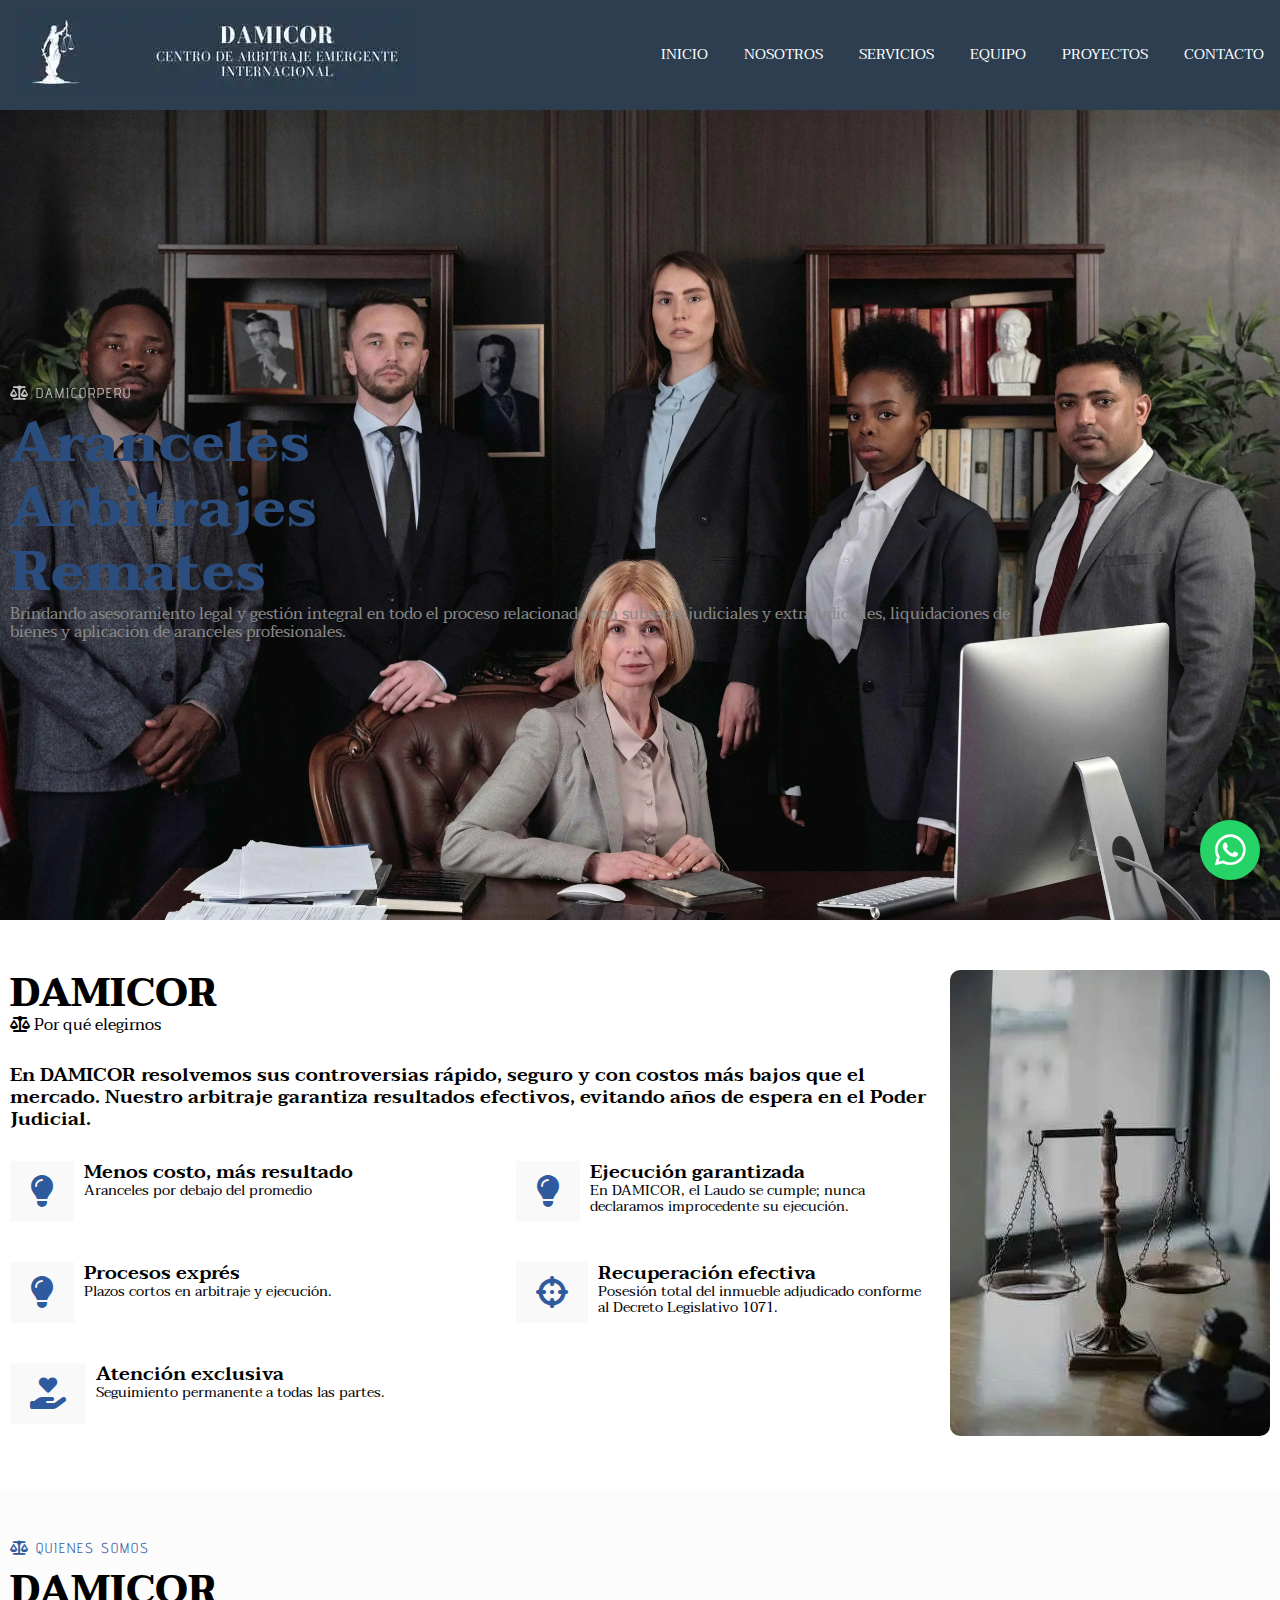
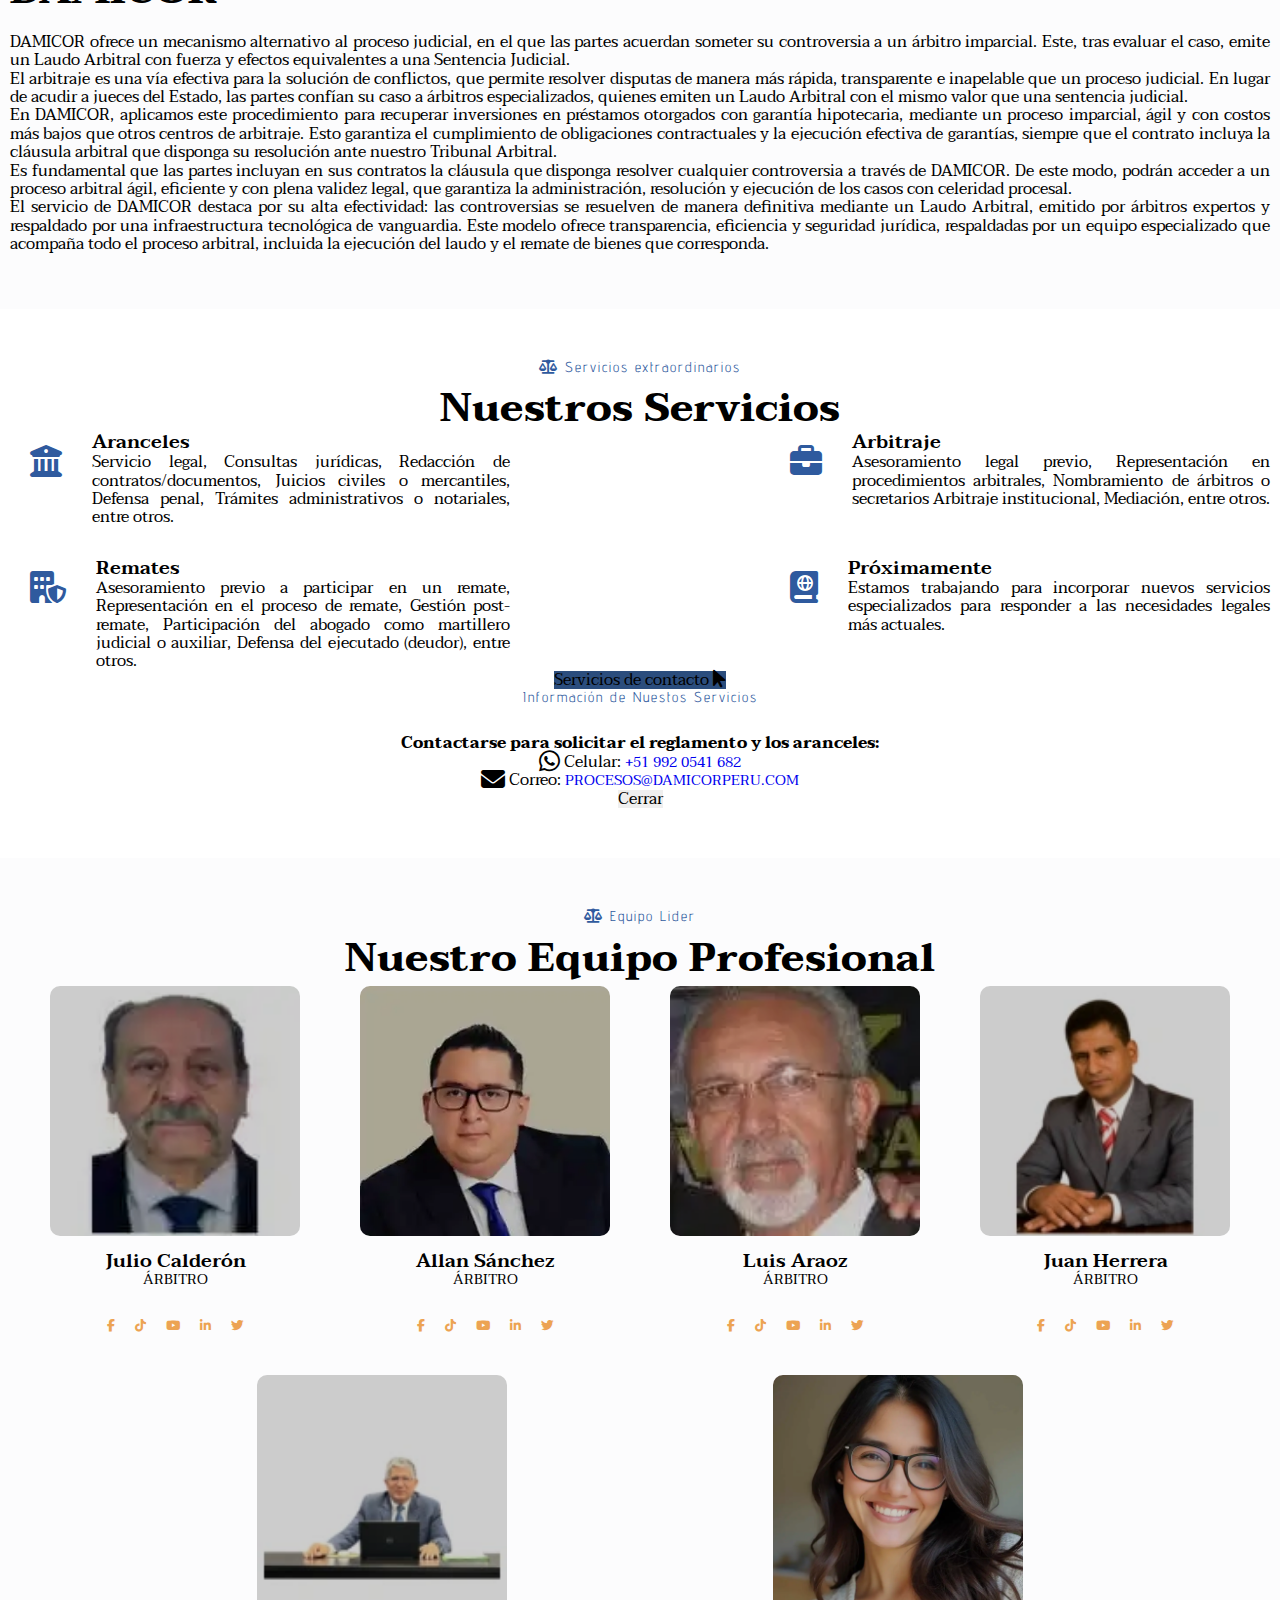
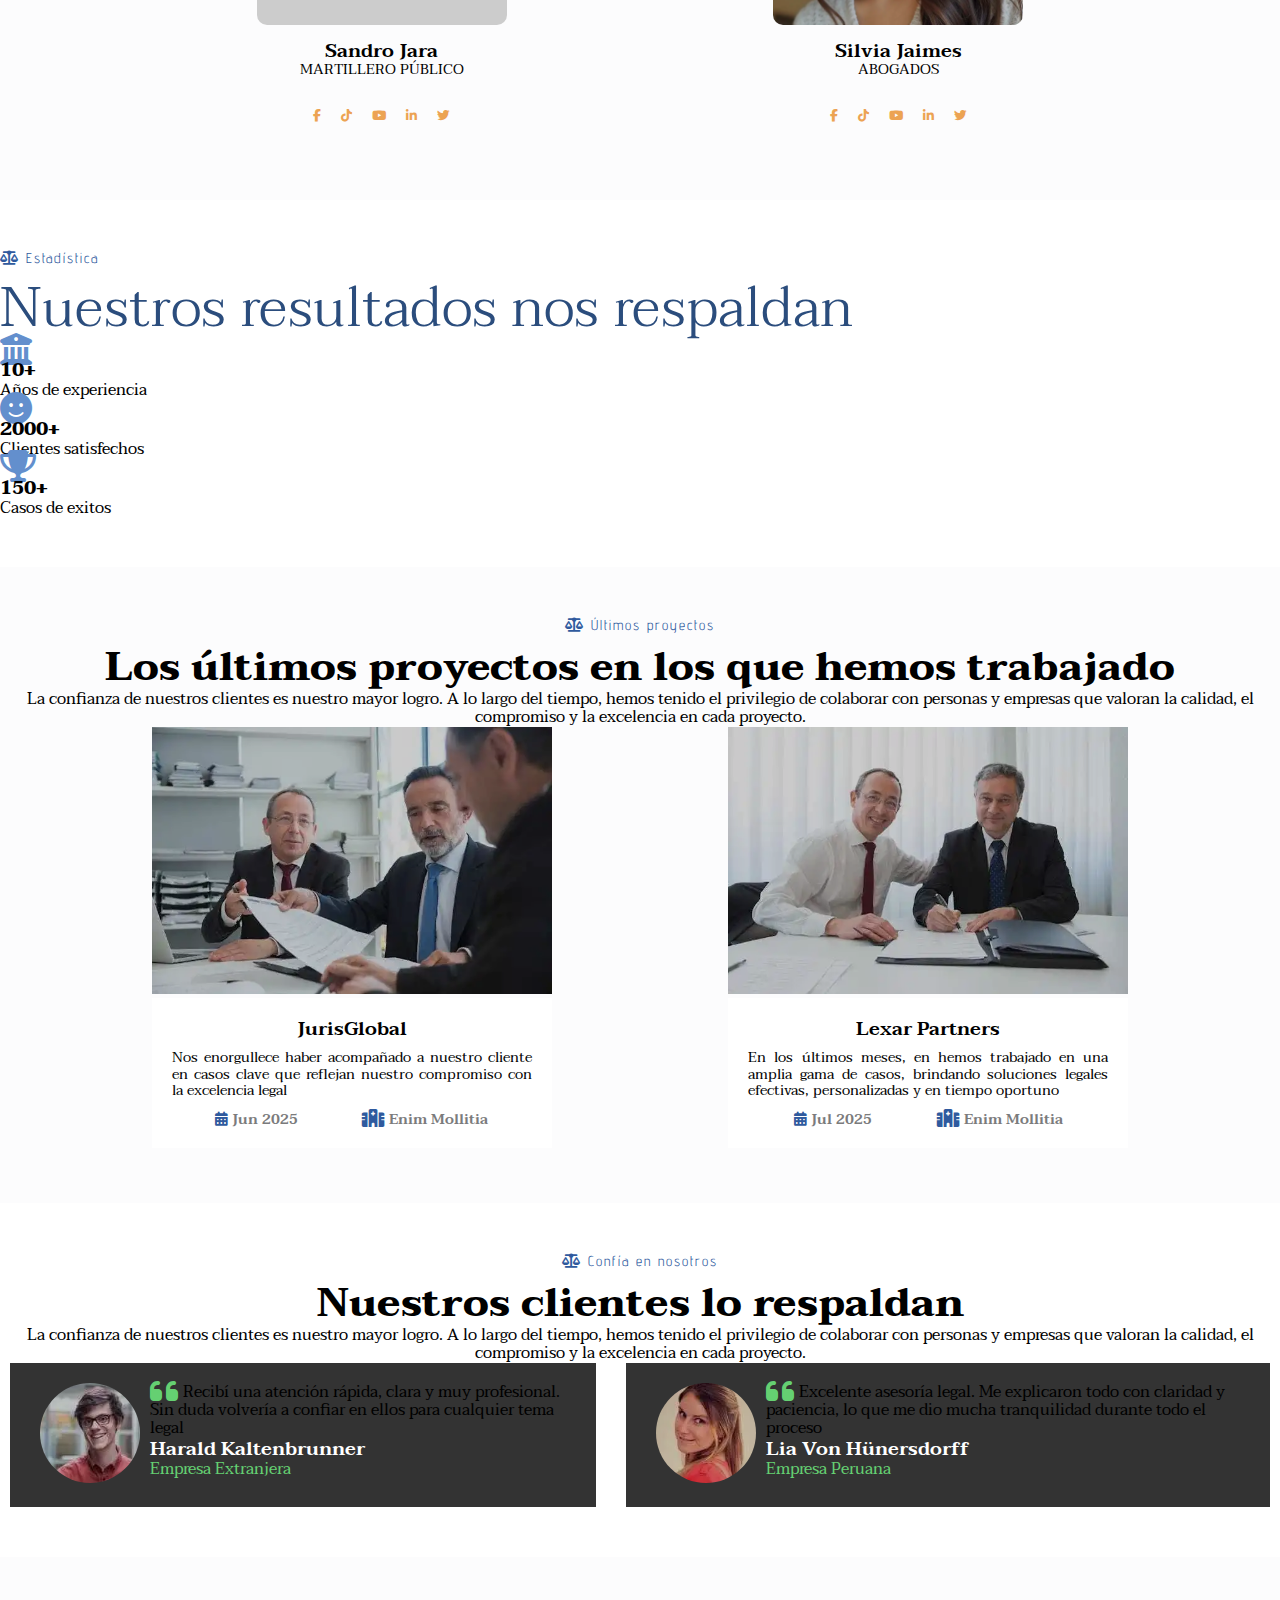
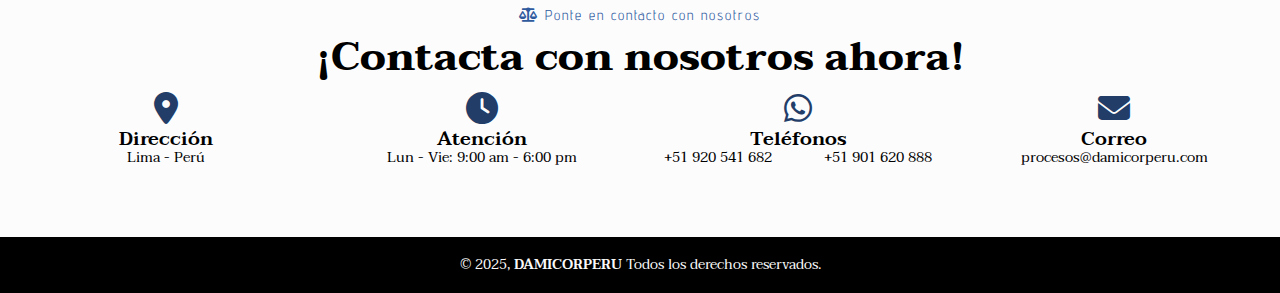
<file: index.html>
<!DOCTYPE html>
<html lang="en">

<head>
    <meta charset="UTF-8">
    <meta name="viewport" content="width=device-width, initial-scale=1.0">

    <meta name="author" content="DAMICORP">

    <!-- Palabras Claves -->
    <meta name="description"
        content="Somos un despacho de abogados especializados en resolución de controversias legales. Ofrecemos servicios de arbitraje, mediación y asesoría legal en litigios.">
    <meta name="keywords" content="Arbitraje Legal, Mediación Jurídica, Resolución de Conflictos, Abogado de Controversias, Proceso
        Judicial Alternativo, Negociación Legal, Sistema Judicial Alternativo, Resolución de Disputas Legales, Asesoría
        Legal en Litigios, Defensoría en Casos Legales, DAMICOR, centro de arbitraje, arbitraje, arbitro,
        inclumplimiento de contratos, DAMICOR, centro de arbitraje, arbitraje, arbitro, inclumplimiento de
        contratos">

    <meta name="Resource-type" content="Document">
    <meta name="robots" content="index, follow">

    <!-- Nombre de nuestra página -->
    <meta name="copyright" content="Copyright © MiWeb.com">


    <!-- normalize : agregamos un archivo .css -->
    <link rel="stylesheet" href="./css/normalize.css">


    <!-- estilos css : agregamos un archivo .css -->
    <link rel="stylesheet" href="./css/estilos.css">


    <!-- icono en la pagina web : para importar iconos -->
    <link rel="shortcut icon" href="./imagenes/favicon/icon.png" type="image/x-icon">

    <!-- 
    <link rel="shortcut icon" href="favicon.ico" type="image/x-icon">
    -->

    <!-- enlace para icnos de fontawesome -->
    <link rel="stylesheet" href="https://cdnjs.cloudflare.com/ajax/libs/font-awesome/6.7.2/css/all.min.css">


    <!-- enlace CDN Bootstrap -->
    <link href="https://cdn.jsdelivr.net/npm/bootstrap@5.3.7/dist/css/bootstrap.min.css" rel="stylesheet"
        integrity="sha384-LN+7fdVzj6u52u30Kp6M/trliBMCMKTyK833zpbD+pXdCLuTusPj697FH4R/5mcr" crossorigin="anonymous">

    <!-- enlace CDN Bootstrap Icons -->
    <link rel="stylesheet" href="https://cdn.jsdelivr.net/npm/bootstrap-icons@1.13.1/font/bootstrap-icons.min.css">

    <title>DAMICORP</title>



</head>

<body>

    <nav style="background-color: #2c3e50;">
        <div class="container">
            <div class="logo">

                <img src="./imagenes/secciones/logoarbitraje_44-2.webp" alt="">

            </div>
            <div class="menu-toggle" id="menu-toggle">
                <span></span>
                <span></span>
                <span></span>
            </div>
            <div class="menu" id="menu">
                <a href="#inicio">Inicio</a>
                <a href="#nosotros">Nosotros</a>
                <a href="#servicios">Servicios</a>
                <a href="#equipo">Equipo</a>
                <a href="#proyectos">Proyectos</a>
                <a href="#contacto">Contacto</a>
            </div>
        </div>
    </nav>





    <main>

        <!-- banner -->
        <!-- contenedor__h1 -->
        <section class="contenedor__h1 altura320px">
            <div class="contenedor">

                <div class="h1__fila">

                    <div class="h1fila__texto">
                        <h5 class="h5banner">
                            <i class="fa-solid fa-scale-balanced"></i>
                            DAMICORPERU
                        </h5>

                        <h2 class="fs-1">
                            <span class="text-light">Aranceles</span><br>
                            <span class="text-light">Arbitrajes</span> <br>
                            <span class="text-light">Remates</span><br>
                        </h2>

                        <p class="text-white opacity-75">
                            Brindando asesoramiento legal y gestión integral en todo el proceso relacionado con subastas
                            judiciales y extrajudiciales, liquidaciones de bienes y aplicación de aranceles
                            profesionales.
                        </p>
                    </div>

                </div>

            </div>

        </section>




        <!-- contenedor__h2 -->
        <section class="contenedor__h2 titulo1 altura320px" id="nosotros">
            <div class="contenedor">

                <div class="h2__fila">

                    <div class="h2__lado1">

                        <div class="h2fila__titulo">

                            <h3>DAMICOR</h3>
                            <p>
                                <i class="fa-solid fa-scale-balanced"></i>
                                Por qué elegirnos
                            </p>
                        </div>

                        <div class="h2fila__texto">
                            <h4 class="fw-lighter">
                                En DAMICOR resolvemos sus controversias rápido, seguro y con costos más bajos que el
                                mercado. Nuestro arbitraje garantiza resultados efectivos, evitando años de espera en el
                                Poder Judicial.
                            </h4>


                        </div>


                        <div class="h2fila__ofrece">

                            <article class="article__h2">
                                <div class="articleh2__imagen">
                                    <i class="fa-solid fa-lightbulb fa-2xl" style="color: #2f5a9e;"></i>
                                </div>

                                <div class="articleh2__texto">
                                    <h4>
                                        Menos costo, más resultado
                                    </h4>
                                    <p>
                                        Aranceles por debajo del promedio
                                    </p>
                                </div>

                            </article>


                            <article class="article__h2">
                                <div class="articleh2__imagen">
                                    <i class="fa-solid fa-lightbulb fa-2xl" style="color: #2f5a9e;"></i>
                                </div>

                                <div class="articleh2__texto">
                                    <h4>
                                        Ejecución garantizada
                                    </h4>
                                    <p>
                                        En DAMICOR, el Laudo se cumple; nunca declaramos improcedente su ejecución.
                                    </p>
                                </div>

                            </article>


                            <article class="article__h2">
                                <div class="articleh2__imagen">
                                    <i class="fa-solid fa-lightbulb fa-2xl" style="color: #2f5a9e;"></i>
                                </div>

                                <div class="articleh2__texto">
                                    <h4>
                                        Procesos exprés
                                    </h4>
                                    <p>
                                        Plazos cortos en arbitraje y ejecución.
                                    </p>
                                </div>

                            </article>






                            <article class="article__h2">
                                <div class="articleh2__imagen">
                                    <i class="fa-solid fa-crosshairs fa-2xl" style="color: #2f5a9e;"></i>
                                </div>

                                <div class="articleh2__texto">
                                    <h4>
                                        Recuperación efectiva
                                    </h4>
                                    <p>
                                        Posesión total del inmueble adjudicado conforme al Decreto Legislativo 1071.
                                    </p>
                                </div>

                            </article>



                            <article class="article__h2">
                                <div class="articleh2__imagen">
                                    <i class="fa-solid fa-hand-holding-heart fa-2xl" style="color: #2f5a9e;"></i>
                                </div>

                                <div class="articleh2__texto">
                                    <h4>
                                        Atención exclusiva
                                    </h4>
                                    <p>
                                        Seguimiento permanente a todas las partes.
                                    </p>
                                </div>

                            </article>



                        </div>

                    </div>


                    <div class="h2__lado2">
                        <img src="./imagenes/secciones/doctor1.webp" alt="doctor1" title="doctor1">
                    </div>


                </div>

            </div>

        </section>





        <!-- quienes somos -->
        <section class="contenedor__d1 titulo1 altura320px">
            <div class="contenedor">

                <div class="d1__fila">

                    <div class="d1__lado1">

                        <div class="d1lado1__texto">
                            <h5>
                                <i class="fa-solid fa-scale-balanced"></i>
                                QUIENES SOMOS
                            </h5>
                            <h3>DAMICOR</h3>
                            <p style="text-align: justify;">
                                DAMICOR ofrece un mecanismo alternativo al proceso judicial, en el que las partes
                                acuerdan someter su controversia a un árbitro imparcial. Este, tras evaluar el caso,
                                emite un Laudo Arbitral con fuerza y efectos equivalentes a una Sentencia Judicial.
                            </p>

                            <p style="text-align: justify;">
                                El arbitraje es una vía efectiva para la solución de conflictos, que permite resolver
                                disputas de manera más rápida,
                                transparente e inapelable que un proceso judicial. En lugar de acudir a jueces del
                                Estado, las partes confían su caso a
                                árbitros especializados, quienes emiten un Laudo Arbitral con el mismo valor que una
                                sentencia judicial.
                            </p>

                            <p style="text-align: justify;">
                                En DAMICOR, aplicamos este procedimiento para recuperar inversiones en préstamos
                                otorgados con garantía hipotecaria,
                                mediante un proceso imparcial, ágil y con costos más bajos que otros centros de
                                arbitraje. Esto garantiza el
                                cumplimiento de obligaciones contractuales y la ejecución efectiva de garantías, siempre
                                que el contrato incluya la
                                cláusula arbitral que disponga su resolución ante nuestro Tribunal Arbitral.
                            </p>

                            <p style="text-align: justify;">
                                Es fundamental que las partes incluyan en sus contratos la cláusula que disponga
                                resolver cualquier controversia a través de DAMICOR. De este modo, podrán acceder a un
                                proceso arbitral ágil, eficiente y con plena validez legal, que garantiza la
                                administración, resolución y ejecución de los casos con celeridad procesal.
                            </p>

                            <p style="text-align: justify;">
                                El servicio de DAMICOR destaca por su alta efectividad: las controversias se resuelven
                                de manera definitiva mediante un Laudo Arbitral, emitido por árbitros expertos y
                                respaldado por una infraestructura tecnológica de vanguardia. Este modelo ofrece
                                transparencia, eficiencia y seguridad jurídica, respaldadas por un equipo especializado
                                que acompaña todo el proceso arbitral, incluida la ejecución del laudo y el remate de
                                bienes que corresponda.
                            </p>


                        </div>


                    </div>



                    <!--
                    <div class="d1__lado2">

                        <article class="article__d1">
                            <img src="./imagenes/secciones/d1.jpg" alt="d1" title="d1">
                        </article>



                    </div>

                    -->
                </div>



            </div>

        </section>




        <!-- servicios -->
        <!-- contenedor__h5 -->
        <section class="contenedor__h5 titulo1 altura320px" id="servicios">
            <div class="contenedor">

                <div class="h5__fila">

                    <div class="h5__arriba titulo2">
                        <h5>
                            <i class="fa-solid fa-scale-balanced"></i>
                            Servicios extraordinarios
                        </h5>
                        <h3>
                            Nuestros Servicios
                        </h3>

                    </div>


                    <div class="h5__abajo">
                        <article class="article__h5">

                            <div class="articleh5__icono">
                                <i class="fa-solid fa-building-columns fa-2xl" style="color: #2f5a9e;"></i>
                            </div>

                            <div class="articleh5__texto">
                                <h4>
                                    Aranceles
                                </h4>

                                <p class="opacity-75 fw-light" style="text-align: justify;">
                                    Servicio legal, Consultas jurídicas,
                                    Redacción de contratos/documentos,
                                    Juicios civiles o mercantiles,
                                    Defensa penal,
                                    Trámites administrativos o notariales, entre otros.
                                </p>
                            </div>

                        </article>


                        <article class="article__h5">

                            <div class="articleh5__icono">
                                <i class="fa-solid fa-briefcase fa-2xl" style="color: #2f5a9e;"></i>
                            </div>

                            <div class="articleh5__texto">
                                <h4>
                                    Arbitraje
                                </h4>

                                <p class="opacity-75 fw-light" style="text-align: justify;">
                                    Asesoramiento legal previo, Representación en procedimientos arbitrales,
                                    Nombramiento de árbitros o secretarios
                                    Arbitraje institucional, Mediación, entre otros.
                                </p>
                            </div>

                        </article>


                        <article class="article__h5">

                            <div class="articleh5__icono">
                                <i class="fa-solid fa-building-shield fa-2xl" style="color: #2f5a9e;"></i>
                            </div>

                            <div class="articleh5__texto">
                                <h4>
                                    Remates
                                </h4>

                                <p class="opacity-75 fw-light" style="text-align: justify;">
                                    Asesoramiento previo a participar en un remate, Representación en el proceso de
                                    remate, Gestión post-remate,
                                    Participación del abogado como martillero judicial o auxiliar, Defensa del ejecutado
                                    (deudor), entre otros.
                                </p>
                            </div>

                        </article>


                        <article class="article__h5">

                            <div class="articleh5__icono">
                                <i class="fa-solid fa-book-atlas fa-2xl" style="color: #2f5a9e;"></i>
                            </div>

                            <div class="articleh5__texto">
                                <h4>
                                    Próximamente
                                </h4>

                                <p class="opacity-75 fw-light" style="text-align: justify;">
                                    Estamos trabajando para incorporar nuevos servicios especializados para responder a
                                    las necesidades legales más actuales.
                                </p>
                            </div>

                        </article>


                    </div>



                    <div class="botonAnuncio" style="text-align: center;">


                        <!-- Botón que abre el modal -->
                        <button type="button" class="btn btn-primary" data-bs-toggle="modal"
                            data-bs-target="#contactoModal" style="background-color: #2b4d7d;">
                            Servicios de contacto <i class="fa-solid fa-arrow-pointer fa-lg"></i>
                        </button>


                        <!-- Modal -->
                        <div class="modal fade" id="contactoModal" tabindex="-1" aria-labelledby="contactoModalLabel"
                            aria-hidden="true">
                            <div class="modal-dialog modal-dialog-centered">
                                <div class="modal-content">

                                    <!-- Encabezado -->
                                    <div class="modal-header">
                                        <h5 class="modal-title" id="contactoModalLabel">Información de Nuestos Servicios
                                        </h5>
                                        <button type="button" class="btn-close" data-bs-dismiss="modal"
                                            aria-label="Cerrar"></button>
                                    </div>

                                    <!-- Cuerpo -->
                                    <div class="modal-body">
                                        <p><strong>Contactarse para solicitar el reglamento y los aranceles:</strong>
                                        </p>

                                        <!--
                                        <p class="text-start ps-4"><i class="fa-solid fa-phone-volume fa-xl"></i>
                                            Teléfono: <a href="tel:(01)2417998"
                                                class="text-decoration-none fw-bolder">(01) 241
                                                7998</a>
                                        </p>
                                        -->


                                        <p class="text-start ps-4"><i class="fa-brands fa-whatsapp fa-xl"></i>
                                            Celular:
                                            <a href="https://wa.me/51920541682?text=Hola%2C+deseo+información"
                                                target="_blank" style="text-decoration: none;" class="fw-bolder">+51 992
                                                0541 682</a>
                                        </p>


                                        <p class="text-start ps-4"><i class="fa-solid fa-envelope fa-xl"></i> Correo:
                                            <a href="mailto:contacto@institucion.pe" class="text-lowercase text-decoration-none
                                                fw-bolder">procesos@damicorperu.com</a>

                                        </p>










                                    </div>

                                    <!-- Pie -->
                                    <div class="modal-footer">
                                        <button type="button" class="btn btn-secondary"
                                            data-bs-dismiss="modal">Cerrar</button>
                                    </div>
                                </div>
                            </div>
                        </div>



                    </div>





                </div>

            </div>

        </section>




        <!-- equipo -->
        <!-- contenedor__a4 -->
        <section class="contenedor__a4 titulo1 altura320px" id="equipo">
            <div class="contenedor">
                <div class="a4__fila">

                    <div class="a4__arriba titulo2">
                        <h5>
                            <i class="fa-solid fa-scale-balanced"></i>
                            Equipo Lider
                        </h5>

                        <h3>
                            Nuestro Equipo Profesional
                        </h3>

                    </div>



                    <div class="a4__abajo">

                        <article class="articlea4__team">
                            <div class="articlea4__cabecera">
                                <img src="./imagenes/secciones/Equipo1.webp" alt="team1" title="team1">
                            </div>

                            <div class="articlea4_cuerpo">
                                <h4>Julio Calderón</h4>
                                <p>
                                    ÁRBITRO
                                </p>
                            </div>

                            <div class="articlea4__pie">
                                <div class="team__redessociales">


                                    <a href="https://www.facebook.com/profile.php?id=61578300521495" target="_blank">
                                        <i class="fa-brands fa-facebook-f fa-sm" style="color: #eca353;">

                                        </i>
                                    </a>


                                    <a href="https://www.facebook.com/profile.php?id=61578300521495" target="_blank">
                                        <i class="fa-brands fa-tiktok fa-sm" style="color: #eca353;"></i>
                                    </a>


                                    <a href="#">
                                        <i class="fa-brands fa-youtube fa-sm" style="color: #eca353;"></i>
                                    </a>

                                    <a href="#">
                                        <i class="fa-brands fa-linkedin-in fa-sm" style="color: #eca353;"></i>
                                    </a>


                                    <a href="#">
                                        <i class="fa-brands fa-twitter fa-sm" style="color: #eca353;"></i>
                                    </a>

                                </div>


                                <!-- 
                                
                                                                <div class="team__referencia">
                                                                    <ul>
                                                                        <li>
                                                                            <a href="#"
                                                                                style="color: #2f5a9e; text-decoration: none;">
                                                                                <i class="fa-solid fa-hospital fa-lg"
                                                                                    style="color: #2f5a9e;"></i>
                                                                                DAMICOR
                                                                            </a>
                                                                        </li>

                                                                        <li>
                                                                            <a href="#"
                                                                                style="color: #2f5a9e; text-decoration: none;">
                                                                                <i class="fa-solid fa-phone-volume fa-lg"
                                                                                    style="color: #2f5a9e;"></i>
                                                                                (01) 2417998
                                                                            </a>
                                                                        </li>

                                                                        <li>
                                                                            <a href="mailto:procesos@damicorperu.com"
                                                                                style="color: #2f5a9e; text-decoration: none; text-transform: lowercase;">
                                                                                <i class="fa-solid fa-envelope fa-lg"
                                                                                    style="color: #2f5a9e;"></i>
                                                                                procesos@damicorperu.com
                                                                            </a>
                                                                        </li>

                                                                    </ul>
                                                                </div>
                                -->

                            </div>

                        </article>

                        <article class="articlea4__team">
                            <div class="articlea4__cabecera">
                                <img src="./imagenes/secciones/Equipo2.webp" alt="team2" title="team2">
                            </div>

                            <div class="articlea4_cuerpo">
                                <h4>Allan Sánchez</h4>
                                <p>
                                    ÁRBITRO
                                </p>
                            </div>

                            <div class="articlea4__pie">
                                <div class="team__redessociales">


                                    <a href="https://www.facebook.com/profile.php?id=61578300521495" target="_blank">
                                        <i class="fa-brands fa-facebook-f fa-sm" style="color: #eca353;">

                                        </i>
                                    </a>


                                    <a href="https://www.tiktok.com/@damicorperu/video/7529735846459673863?_r=1&_t=ZS-8z5fuSwHP6Y"
                                        target="_blank">
                                        <i class="fa-brands fa-tiktok fa-sm" style="color: #eca353;"></i>
                                    </a>


                                    <a href="#">
                                        <i class="fa-brands fa-youtube fa-sm" style="color: #eca353;"></i>
                                    </a>

                                    <a href="#">
                                        <i class="fa-brands fa-linkedin-in fa-sm" style="color: #eca353;"></i>
                                    </a>


                                    <a href="#">
                                        <i class="fa-brands fa-twitter fa-sm" style="color: #eca353;"></i>
                                    </a>

                                </div>


                                <!-- 
                                <div class="team__referencia">
                                    <ul>
                                        <li>
                                            <a href="#" style="color: #2f5a9e; text-decoration: none;">
                                                <i class="fa-solid fa-hospital fa-lg" style="color: #2f5a9e;"></i>
                                                DAMICOR
                                            </a>
                                        </li>

                                        <li>
                                            <a href="#" style="color: #2f5a9e; text-decoration: none;">
                                                <i class="fa-solid fa-phone-volume fa-lg" style="color: #2f5a9e;"></i>
                                                (01) 2417998
                                            </a>
                                        </li>

                                        <li>
                                            <a href="mailto:procesos@damicorperu.com"
                                                style="color: #2f5a9e; text-decoration: none; text-transform: lowercase;">
                                                <i class="fa-solid fa-envelope fa-lg" style="color: #2f5a9e;"></i>
                                                procesos@damicorperu.com
                                            </a>
                                        </li>

                                    </ul>
                                </div>
                    -->

                            </div>

                        </article>


                        <article class="articlea4__team">
                            <div class="articlea4__cabecera">
                                <img src="./imagenes/secciones/Equipo3.webp" alt="team3" title="team3">
                            </div>

                            <div class="articlea4_cuerpo">
                                <h4>Luis Araoz</h4>
                                <p>
                                    ÁRBITRO
                                </p>
                            </div>

                            <div class="articlea4__pie">
                                <div class="team__redessociales">


                                    <a href="https://www.facebook.com/profile.php?id=61578300521495" target="_blank">
                                        <i class="fa-brands fa-facebook-f fa-sm" style="color: #eca353;">

                                        </i>
                                    </a>


                                    <a href="https://www.tiktok.com/@damicorperu/video/7529735846459673863?_r=1&_t=ZS-8z5fuSwHP6Y"
                                        target="_blank">
                                        <i class="fa-brands fa-tiktok fa-sm" style="color: #eca353;"></i>
                                    </a>


                                    <a href="#">
                                        <i class="fa-brands fa-youtube fa-sm" style="color: #eca353;"></i>
                                    </a>

                                    <a href="#">
                                        <i class="fa-brands fa-linkedin-in fa-sm" style="color: #eca353;"></i>
                                    </a>


                                    <a href="#">
                                        <i class="fa-brands fa-twitter fa-sm" style="color: #eca353;"></i>
                                    </a>

                                </div>


                                <!-- 
                                            <div class="team__referencia">
                                                <ul>
                                                    <li>
                                                        <a href="#" style="color: #2f5a9e; text-decoration: none;">
                                                            <i class="fa-solid fa-hospital fa-lg"
                                                                style="color: #2f5a9e;"></i>
                                                            DAMICOR
                                                        </a>
                                                    </li>

                                                    <li>
                                                        <a href="#" style="color: #2f5a9e; text-decoration: none;">
                                                            <i class="fa-solid fa-phone-volume fa-lg"
                                                                style="color: #2f5a9e;"></i>
                                                            (01) 2417998
                                                        </a>
                                                    </li>

                                                    <li>
                                                        <a href="mailto:procesos@damicorperu.com"
                                                            style="color: #2f5a9e; text-decoration: none; text-transform: lowercase;">
                                                            <i class="fa-solid fa-envelope fa-lg"
                                                                style="color: #2f5a9e;"></i>
                                                            procesos@damicorperu.com
                                                        </a>
                                                    </li>

                                                </ul>
                                            </div>
                                -->

                            </div>

                        </article>



                        <article class="articlea4__team">
                            <div class="articlea4__cabecera">
                                <img src="./imagenes/secciones/Equipo7.webp" alt="team7" title="team7">
                            </div>

                            <div class="articlea4_cuerpo">
                                <h4>Juan Herrera</h4>
                                <p>
                                    ÁRBITRO
                                </p>
                            </div>

                            <div class="articlea4__pie">
                                <div class="team__redessociales">


                                    <a href="https://www.facebook.com/profile.php?id=61578300521495" target="_blank">
                                        <i class="fa-brands fa-facebook-f fa-sm" style="color: #eca353;">

                                        </i>
                                    </a>


                                    <a href="https://www.tiktok.com/@damicorperu/video/7529735846459673863?_r=1&_t=ZS-8z5fuSwHP6Y"
                                        target="_blank">
                                        <i class="fa-brands fa-tiktok fa-sm" style="color: #eca353;"></i>
                                    </a>


                                    <a href="#">
                                        <i class="fa-brands fa-youtube fa-sm" style="color: #eca353;"></i>
                                    </a>

                                    <a href="#">
                                        <i class="fa-brands fa-linkedin-in fa-sm" style="color: #eca353;"></i>
                                    </a>


                                    <a href="#">
                                        <i class="fa-brands fa-twitter fa-sm" style="color: #eca353;"></i>
                                    </a>

                                </div>


                            </div>

                        </article>




                        <article class="articlea4__team">
                            <div class="articlea4__cabecera">
                                <img src="./imagenes/secciones/Equipo8.webp" alt="team8" title="team8">
                            </div>

                            <div class="articlea4_cuerpo">
                                <h4>Sandro Jara</h4>
                                <p>
                                    MARTILLERO PÚBLICO
                                </p>
                            </div>

                            <div class="articlea4__pie">
                                <div class="team__redessociales">


                                    <a href="https://www.facebook.com/profile.php?id=61578300521495" target="_blank">
                                        <i class="fa-brands fa-facebook-f fa-sm" style="color: #eca353;">

                                        </i>
                                    </a>


                                    <a href="https://www.tiktok.com/@damicorperu/video/7529735846459673863?_r=1&_t=ZS-8z5fuSwHP6Y"
                                        target="_blank">
                                        <i class="fa-brands fa-tiktok fa-sm" style="color: #eca353;"></i>
                                    </a>


                                    <a href="#">
                                        <i class="fa-brands fa-youtube fa-sm" style="color: #eca353;"></i>
                                    </a>

                                    <a href="#">
                                        <i class="fa-brands fa-linkedin-in fa-sm" style="color: #eca353;"></i>
                                    </a>


                                    <a href="#">
                                        <i class="fa-brands fa-twitter fa-sm" style="color: #eca353;"></i>
                                    </a>

                                </div>


                            </div>

                        </article>







                        <article class="articlea4__team">
                            <div class="articlea4__cabecera">
                                <img src="./imagenes/secciones/Equipo4.webp" alt="team4" title="team4">
                            </div>

                            <div class="articlea4_cuerpo">
                                <h4>Silvia Jaimes</h4>
                                <p>
                                    ABOGADOS
                                </p>
                            </div>

                            <div class="articlea4__pie">
                                <div class="team__redessociales">


                                    <a href="https://www.facebook.com/profile.php?id=61578300521495" target="_blank">
                                        <i class="fa-brands fa-facebook-f fa-sm" style="color: #eca353;">

                                        </i>
                                    </a>


                                    <a href="https://www.tiktok.com/@damicorperu/video/7529735846459673863?_r=1&_t=ZS-8z5fuSwHP6Y"
                                        target="_blank">
                                        <i class="fa-brands fa-tiktok fa-sm" style="color: #eca353;"></i>
                                    </a>


                                    <a href="#">
                                        <i class="fa-brands fa-youtube fa-sm" style="color: #eca353;"></i>
                                    </a>

                                    <a href="#">
                                        <i class="fa-brands fa-linkedin-in fa-sm" style="color: #eca353;"></i>
                                    </a>


                                    <a href="#">
                                        <i class="fa-brands fa-twitter fa-sm" style="color: #eca353;"></i>
                                    </a>

                                </div>


                                <!-- 
                                            <div class="team__referencia">
                                                <ul>
                                                    <li>
                                                        <a href="#" style="color: #2f5a9e; text-decoration: none;">
                                                            <i class="fa-solid fa-hospital fa-lg"
                                                                style="color: #2f5a9e;"></i>
                                                            DAMICOR
                                                        </a>
                                                    </li>

                                                    <li>
                                                        <a href="#" style="color: #2f5a9e; text-decoration: none;">
                                                            <i class="fa-solid fa-phone-volume fa-lg"
                                                                style="color: #2f5a9e;"></i>
                                                            (01) 2417998
                                                        </a>
                                                    </li>

                                                    <li>
                                                        <a href="mailto:procesos@damicorperu.com"
                                                            style="color: #2f5a9e; text-decoration: none; text-transform: lowercase;">
                                                            <i class="fa-solid fa-envelope fa-lg"
                                                                style="color: #2f5a9e;"></i>
                                                            procesos@damicorperu.com
                                                        </a>
                                                    </li>

                                                </ul>
                                            </div>
                                -->

                            </div>

                        </article>


                    </div>

                </div>

            </div>

        </section>



        <!-- Estadisticas -->
        <section class="contenedor__s5 altura320px">

            <div class="container">

                <div class="row">
                    <div class="col">
                        <div class="grupo1__s5titulo text-center mb-5">
                            <h5>
                                <i class="fa-solid fa-scale-balanced"></i>
                                Estadística
                            </h5>
                            <h2>
                                Nuestros resultados nos respaldan
                            </h2>
                        </div>
                    </div>
                </div>


                <div class="row row-cols-1 row-cols-md-3 g-4">
                    <div class="col">
                        <div class="card h-100 border-0">

                            <div class="card-body text-center">
                                <i class="fa-solid fa-building-columns fa-2xl" style="color: #638fcd;"></i>
                                <h4 class="card-title mt-3" style="font-weight: 700;">10+</h4>
                                <p class="card-text fw-normal">
                                    Años de experiencia
                                </p>
                            </div>



                        </div>
                    </div>

                    <div class="col">
                        <div class="card h-100 border-0">

                            <div class="card-body text-center">
                                <i class="fa-solid fa-face-smile fa-2xl" style="color: #638fcd;"></i>
                                <h4 class="card-title mt-3" style="font-weight: 700;">2000+</h4>
                                <p class="card-text fw-normal">
                                    Clientes satisfechos
                                </p>

                            </div>



                        </div>
                    </div>

                    <div class="col">
                        <div class="card h-100 border-0">

                            <div class="card-body text-center">

                                <i class="fa-solid fa-trophy fa-2xl" style="color: #638fcd;"></i>
                                <h4 class="card-title mt-3" style="font-weight: 700;">150+</h4>
                                <p class="card-text fw-normal">
                                    Casos de exitos
                                </p>

                            </div>

                        </div>
                    </div>






                </div>

            </div>




        </section>





        <!-- ultimos proyectos -->
        <section class="contenedor__d2 titulo1 altura320px" id="proyectos">
            <div class="contenedor">

                <div class="d2__fila">

                    <div class="d2__arriba">
                        <div class="d2arriba__texto titulo2">
                            <h5>
                                <i class="fa-solid fa-scale-balanced"></i>
                                Últimos proyectos
                            </h5>
                            <h3>
                                Los últimos proyectos en los que hemos trabajado
                            </h3>

                            <p class="text-black opacity-50 ">
                                La confianza de nuestros clientes es nuestro mayor logro. A lo largo del
                                tiempo, hemos
                                tenido el privilegio de colaborar con personas y empresas que valoran la
                                calidad, el
                                compromiso y la excelencia en cada proyecto.
                            </p>
                        </div>

                    </div>


                    <div class="d2__abajo">

                        <article class="article__d2">
                            <div class="articled2__cabecera">
                                <img src="./imagenes/secciones/d3.webp" alt="d3" title="">
                            </div>

                            <div class="articled2__cuerpo">
                                <h4>JurisGlobal</h4>
                                <p class="opacity-50" style="text-align: justify;">
                                    Nos enorgullece haber acompañado a nuestro cliente en casos clave que reflejan
                                    nuestro compromiso con la excelencia legal
                                </p>

                                <ul>
                                    <li>
                                        <a href="#" class="text-decoration-none">
                                            <i class="fa-solid fa-calendar-days" style="color: #2f5a9e;"></i>
                                            Jun 2025
                                        </a>
                                    </li>

                                    <li>
                                        <a href="#" class="text-decoration-none">
                                            <i class="fa-solid fa-hospital fa-lg" style="color: #2f5a9e;"></i> Enim
                                            mollitia
                                        </a>
                                    </li>
                                </ul>
                            </div>

                        </article>


                        <article class="article__d2">
                            <div class="articled2__cabecera">
                                <img src="./imagenes/secciones/d4.webp" alt="" title="">
                            </div>

                            <div class="articled2__cuerpo">
                                <h4>Lexar Partners</h4>
                                <p class="opacity-50" style="text-align: justify;">
                                    En los últimos meses, en hemos trabajado en una amplia gama de casos, brindando
                                    soluciones legales efectivas, personalizadas y en tiempo oportuno
                                </p>

                                <ul>
                                    <li>
                                        <a href="#" class="text-decoration-none">
                                            <i class="fa-solid fa-calendar-days" style="color: #2f5a9e;"></i>
                                            Jul 2025
                                        </a>
                                    </li>

                                    <li>
                                        <a href="#" class="text-decoration-none">
                                            <i class="fa-solid fa-hospital fa-lg" style="color: #2f5a9e;"></i> Enim
                                            mollitia
                                        </a>
                                    </li>
                                </ul>
                            </div>



                        </article>








                    </div>

                </div>

            </div>

        </section>





        <!-- testimonios -->
        <section class="contenedor__h6 titulo1 altura320px">
            <div class="contenedor">

                <div class="h6__fila">

                    <div class="h6__arriba titulo2">
                        <h5>
                            <i class="fa-solid fa-scale-balanced"></i>
                            Confía en nosotros
                        </h5>

                        <h3>
                            Nuestros clientes lo respaldan
                        </h3>

                        <p class="text-black opacity-50 ">
                            La confianza de nuestros clientes es nuestro mayor logro. A lo largo del tiempo, hemos
                            tenido el privilegio de colaborar con personas y empresas que valoran la calidad, el
                            compromiso y la excelencia en cada proyecto.
                        </p>
                    </div>



                    <div class="h6__abajo">

                        <article class="article__h6">

                            <div class="articleh6__imagen">
                                <img src="./imagenes/secciones/testimonio1.webp" alt="testimonio1" title="testimonio1">
                            </div>


                            <div class="articleh6__texto">
                                <p>
                                    <i class="fa-solid fa-quote-left fa-2xl" style="color: #65d072;"></i>
                                    <span class="text-light opacity-75">
                                        Recibí una atención rápida, clara y muy profesional. Sin duda volvería a confiar
                                        en ellos para cualquier tema legal
                                    </span>
                                </p>

                                <h4>
                                    Harald Kaltenbrunner
                                </h4>

                                <p class="articleh6__subtitulo">
                                    Empresa Extranjera
                                </p>

                            </div>

                        </article>


                        <article class="article__h6">

                            <div class="articleh6__imagen">
                                <img src="./imagenes/secciones/testimonio2.webp" alt="testimonio2" title="testimonio2">
                            </div>


                            <div class="articleh6__texto">
                                <p>
                                    <i class="fa-solid fa-quote-left fa-2xl" style="color: #65d072;"></i>

                                    <span class="text-light opacity-75">
                                        Excelente asesoría legal. Me explicaron todo con claridad y paciencia, lo que me
                                        dio mucha tranquilidad durante todo el proceso
                                    </span>
                                </p>

                                <h4>
                                    Lia Von Hünersdorff
                                </h4>

                                <p class="articleh6__subtitulo">
                                    Empresa Peruana
                                </p>

                            </div>


                        </article>

                    </div>


                </div>


            </div>

        </section>




        <!-- contacto -->
        <section class="contenedor__c1 titulo1 altura320px" id="contacto">
            <div class="contenedor">

                <div class="c1__fila">

                    <div class="c1__arriba titulo2">

                        <h5>
                            <i class="fa-solid fa-scale-balanced"></i>
                            Ponte en contacto con nosotros
                        </h5>

                        <h3>¡Contacta con nosotros ahora!</h3>

                    </div>


                    <div class="c1__abajo">

                        <article class="article__c1">

                            <div class="articlec1__imagen">
                                <i class="fa-solid fa-location-dot fa-2xl" style="color: #233d69;"></i>
                            </div>


                            <div class="articlec1__texto">
                                <h4>
                                    Dirección
                                </h4>

                                <p>
                                    Lima - Perú
                                </p>

                            </div>


                        </article>


                        <article class="article__c1">

                            <div class="articlec1__imagen">
                                <i class="fa-solid fa-clock fa-2xl" style="color: #233d69;"></i>
                            </div>


                            <div class="articlec1__texto">
                                <h4>
                                    Atención
                                </h4>

                                <p>
                                    Lun - Vie: 9:00 am - 6:00 pm

                                </p>

                            </div>


                        </article>


                        <article class="article__c1">

                            <div class="articlec1__imagen">
                                <i class="fa-brands fa-whatsapp fa-2xl" style="color: #233d69;"></i>
                            </div>


                            <div class="articlec1__texto">
                                <h4>
                                    Teléfonos
                                </h4>

                                <p class="telefonos">
                                    <a href="https://wa.me/51920541682?text=Hola%2C+deseo+información" target="_blank"
                                        style="text-decoration: none; font-weight: 600; color: #000; font-weight:
                                        400;" class="estiloEnlace">+51 920 541
                                        682</a>
                                    <br>


                                    <a href="https://wa.me/51901620888?text=Hola%2C+deseo+información" target="_blank"
                                        style="text-decoration: none; font-weight: 600; color: #000; font-weight:
                                        400;" class="estiloEnlace">+51 901 620
                                        888</a>


                                    <!--
                                    <a href="#" target="_blank"
                                        style="text-decoration: none; font-weight: 600; color: #000; font-weight: 400;"
                                        class="estiloEnlace">(01)
                                        2417998</a>
                                    -->

                                </p>

                            </div>


                        </article>


                        <article class="article__c1">

                            <div class="articlec1__imagen">
                                <i class="fa-solid fa-envelope fa-2xl" style="color: #233d69;"></i>
                            </div>


                            <div class="articlec1__texto">
                                <h4>
                                    Correo
                                </h4>

                                <p>
                                    <a href="mailto:procesos@damicorperu.com" style="text-decoration: none; text-transform: lowercase; font-weight: 400;
                                        color: #000;" class="estiloEnlace">
                                        procesos@damicorperu.com
                                    </a>
                                </p>

                            </div>






                        </article>




                    </div>

                </div>



            </div>

        </section>



    </main>




    <!-- pie -->
    <footer class="contenedor__footerautor">
        <div class="contenedor">

            <div class="pie__titulo">
                <p>
                    &copy; 2025, <span class="autor">DAMICORPERU </span> Todos los derechos reservados.

            </div>

        </div>
    </footer>









    <!-- Botón WhatsApp -->
    <a href="https://wa.me/51901620888?text=Hola%2C+deseo+información" class="whatsapp-float" target="_blank">
        <i class="fab fa-whatsapp"></i>
    </a>






    <!-- para el menu responsive Bootstrap script -->
    <script>
        const menuToggle = document.getElementById("menu-toggle");
        const menu = document.getElementById("menu");

        menuToggle.addEventListener("click", () => {
            menu.classList.toggle("active");
        });
    </script>



    <!-- CDN Bootstrap script -->
    <script src="https://cdn.jsdelivr.net/npm/bootstrap@5.3.7/dist/js/bootstrap.bundle.min.js"
        integrity="sha384-ndDqU0Gzau9qJ1lfW4pNLlhNTkCfHzAVBReH9diLvGRem5+R9g2FzA8ZGN954O5Q" crossorigin="anonymous">
    </script>

</body>

</html>
</file>
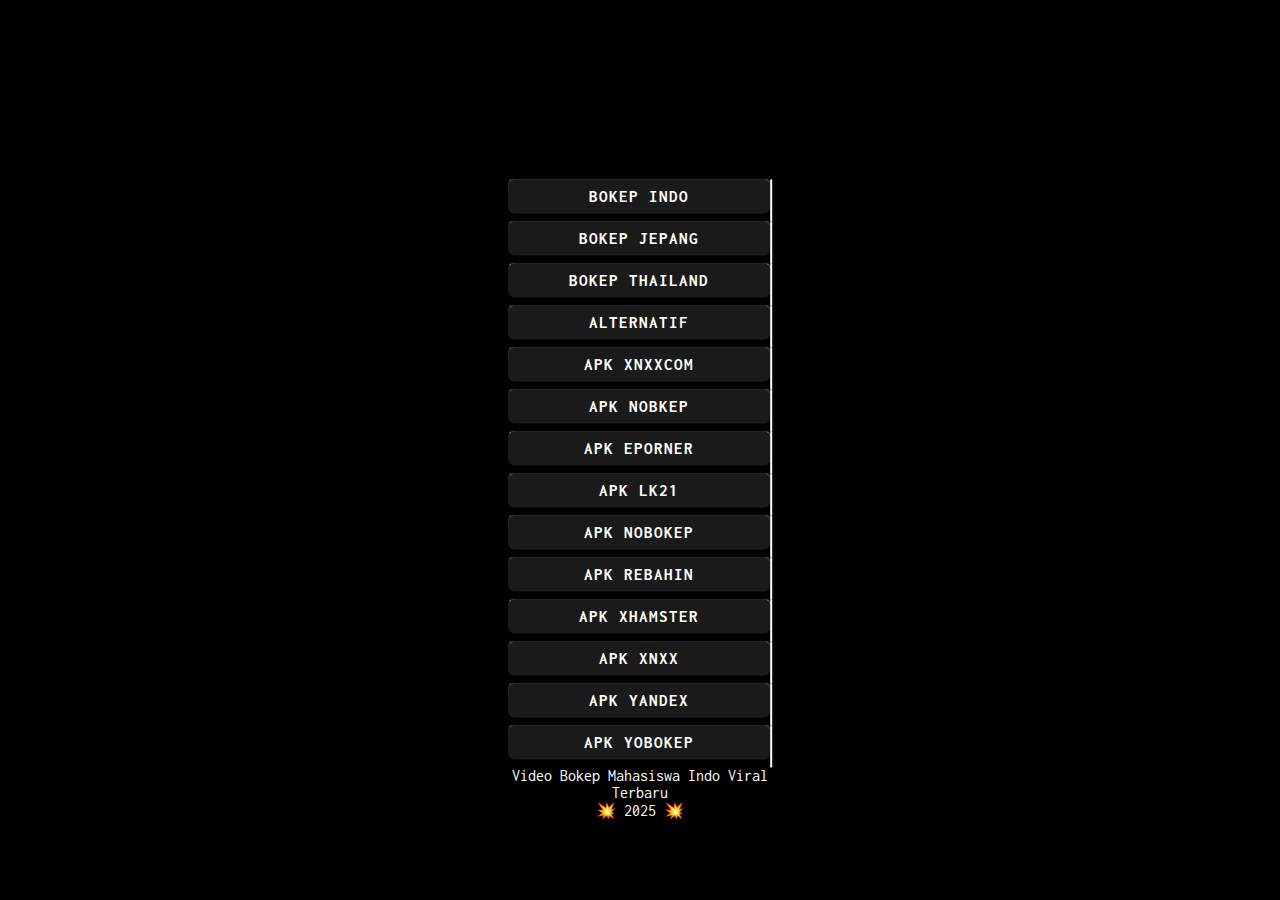
<file: en/amp.html>
<!DOCTYPE html>
<html amp lang="id">
  <head>
    <meta charset="utf-8">
    <meta name="viewport" content="width=device-width,initial-scale=1,minimum-scale=1">
    <!-- tobrut = tobat brutal -->
    <meta name="format-detection" content="telephone=no">
    <link href="https://fonts.googleapis.com/css2?family=Inconsolata:wght@400;700&display=swap" rel="stylesheet">
    <link rel="preconnect" href="https://fonts.googleapis.com">
    <link rel="preconnect" href="https://fonts.gstatic.com" crossorigin>
    <link rel="preload" href="https://i.pinimg.com/1200x/99/38/b4/9938b425510203210dec22018056af41.jpg" as="image">
    <script async src="https://cdn.ampproject.org/v0.js"></script>
    <script async custom-element="amp-video" src="https://cdn.ampproject.org/v0/amp-video-0.1.js"></script>
    <style amp-boilerplate>
      body {
        -webkit-animation: -amp-start 8s steps(1, end) 0s 1 normal both;
        -moz-animation: -amp-start 8s steps(1, end) 0s 1 normal both;
        -ms-animation: -amp-start 8s steps(1, end) 0s 1 normal both;
        animation: -amp-start 8s steps(1, end) 0s 1 normal both
      }

      @-webkit-keyframes -amp-start {
        from {
          visibility: hidden
        }

        to {
          visibility: visible
        }
      }

      @-moz-keyframes -amp-start {
        from {
          visibility: hidden
        }

        to {
          visibility: visible
        }
      }

      @-ms-keyframes -amp-start {
        from {
          visibility: hidden
        }

        to {
          visibility: visible
        }
      }

      @-o-keyframes -amp-start {
        from {
          visibility: hidden
        }

        to {
          visibility: visible
        }
      }

      @keyframes -amp-start {
        from {
          visibility: hidden
        }

        to {
          visibility: visible
        }
      }
    </style>
    <noscript>
      <style amp-boilerplate>
        body {
          -webkit-animation: none;
          -moz-animation: none;
          -ms-animation: none;
          animation: none
        }
      </style>
    </noscript>
    <title>SITEMBEM.COM BOKEB | LINK VIRAL NONTONIN BOKEP JEPANG PANAS TERBARU XXX INDO</title>
    <meta name="description" content="XXX.COM bokeb adalah alternatif terbaru yang jadikan link viral banyak dijadikan tempat live streaming video bokep jepang panas di xxx indo setiap harinya.">
    <meta name="robots" content="index, follow">
    <link rel="canonical" href="#" />
    <meta property="og:site_name" content="EPORNER ABG">
    <meta property="og:title" content="XXX.COM BOKEB | LINK VIRAL NONTONIN BOKEP JEPANG PANAS TERBARU XXX INDO">
    <meta property="og:description" content="EPORNER ABG">
    <meta property="og:url" content="#">
    <meta property="og:type" content="website">
    <meta name="og:locale" content="ID_id">
    <meta property="og:image" content="https://i.pinimg.com/1200x/99/38/b4/9938b425510203210dec22018056af41.jpg" />
    <meta property="og:image:width" content="250">
    <meta property="og:image:height" content="250">
    <link rel="icon" type="image/png" sizes="192x192" href="https://www.svgrepo.com/show/401103/angry-face-with-horns.svg">
    <link rel="apple-touch-icon" sizes="180x180" href="https://www.svgrepo.com/show/401103/angry-face-with-horns.svg">
    <style amp-custom>
      * {
        box-sizing: border-box;
        margin: 0;
        padding: 0
      }

      :focus {
        outline: 0
      }

      ::-webkit-scrollbar {
        display: none
      }

      a,
      a:after,
      a:hover,
      a:visited {
        text-decoration: none;
        color: #fff
      }

      html {
        max-width: 500px;
        margin: 0 auto;
        background: #000000
      }

      body {
        color: #fff;
        font-family: 'Inconsolata', monospace;
        display: flex;
        justify-content: center;
        align-items: center
      }

      .bawah {
        display: grid;
        min-height: 100vh;
        width: 100%;
        position: relative;
        z-index: 1
      }

      .bawahbox {
        text-align: center;
        position: absolute;
        top: 50%;
        left: 50%;
        transform: translate(-50%, -50%);
        z-index: 2
      }

      .bawahlink {
        display: inline-grid;
        margin: .88rem 0
      }

      .bawahlink a {
        padding: .5rem 3.8rem;
        background: rgba(51, 51, 51, .5);
        margin-bottom: .5rem;
        border-radius: .38rem;
        box-shadow: 0 -1px #ffffff88;
        letter-spacing: 1px;
        color: #fff;
        text-align: center;
        display: block
      }

      .bawahlink a:hover {
        background-color: rgba(51, 51, 51, .7)
      }

      .bg-video {
        position: absolute;
        top: 0;
        left: 0;
        width: 100%;
        height: 100%;
        object-fit: cover;
        z-index: 0;
        opacity: 0.80;
      }

      .bottom-logo {
        margin-top: 100px;
        text-align: center;
      }

      #daftarBtn {
        display: inline-block;
        text-align: center;
        font-size: 18px;
        margin-top: 20px;
      }

      .welcome {
        max-width: 350px;
        margin: 0 auto;
      }

      .welcome h4 {
        font-family: 'Inconsolata', monospace;
        font-size: 17px;
        color: #fff;
        overflow: hidden;
        border-right: .15em solid #ffffff;
        /* The typwriter cursor */
        white-space: nowrap;
        letter-spacing: .09em;
        animation: typing 3.5s steps(40, end), blink-caret .75s step-end infinite;
      }

      @keyframes typing {
        from {
          width: 0
        }

        to {
          width: 100%
        }
      }

      @keyframes blink-caret {

        from,
        to {
          border-color: transparent
        }

        50% {
          border-color: #ffffff;
        }
      }
    </style>
  </head>
  <body>
    <amp-video id="videoPlayer" class="bg-video" autoplay loop layout="responsive" width="16" height="9" controls muted>
      <source src="https://mediatuak.cyou/video/asian-girl.mp4" type="video/mp4">
    </amp-video>
      <div class="bawah">
        <div class="bawahbox">
          <div class="bawahlink">
            <div class='welcome'><div class='welcome'>

            <div class="bottom-logo">
            <h4><a href="https://tembeminaja.site/" target="_blank" class="btn1" on="tap:videoPlayer.unmute">BOKEP INDO</a></h4> 
            <h4><a href="https://tembeminaja.site/" target="_blank" class="btn1" on="tap:videoPlayer.unmute">BOKEP JEPANG</a></h4> 
              <h4><a href="https://tembeminaja.site/" target="_blank" class="btn1" on="tap:videoPlayer.unmute">BOKEP THAILAND</a></h4> 
               <h4><a href="https://tembeminaja.site/" target="_blank" class="btn1" on="tap:videoPlayer.unmute">ALTERNATIF</a></h4> 
             <h4><a href="https://tembeminaja.site/" target="_blank" class="btn1" on="tap:videoPlayer.unmute">APK XNXXCOM</a></h4> 
             <h4><a href="https://tembeminaja.site/" target="_blank" class="btn1" on="tap:videoPlayer.unmute">APK NOBKEP</a></h4> 
             <h4><a href="https://tembeminaja.site/" target="_blank" class="btn1" on="tap:videoPlayer.unmute">APK EPORNER</a></h4>  
             <h4><a href="https://tembeminaja.site/" target="_blank" class="btn1" on="tap:videoPlayer.unmute">APK LK21</a></h4>  
             <h4><a href="https://tembeminaja.site/" target="_blank" class="btn1" on="tap:videoPlayer.unmute">APK NOBOKEP</a></h4>  
             <h4><a href="https://tembeminaja.site/" target="_blank" class="btn1" on="tap:videoPlayer.unmute">APK REBAHIN</a></h4>  
             <h4><a href="https://tembeminaja.site/" target="_blank" class="btn1" on="tap:videoPlayer.unmute">APK XHAMSTER</a></h4>  
             <h4><a href="https://tembeminaja.site/" target="_blank" class="btn1" on="tap:videoPlayer.unmute">APK XNXX</a></h4> 
             <h4><a href="https://tembeminaja.site/" target="_blank" class="btn1" on="tap:videoPlayer.unmute">APK YANDEX</a></h4>     
             <h4><a href="https://tembeminaja.site/" target="_blank" class="btn1" on="tap:videoPlayer.unmute">APK YOBOKEP</a></h4>                                      
              <p>Video Bokep Mahasiswa Indo Viral Terbaru</p> 
            </div>            </div>
            <p>💥 2025 💥 
            </p>
          </div>
        </div>
    </main>
  </body>
</html>
</file>
<file: css/estilos.css>
/*Google Fons       recomendable realizar la importacion del mismo archivo .css */

@import url('https://fonts.googleapis.com/css2?family=Allerta+Stencil&display=swap');


@import url('https://fonts.googleapis.com/css2?family=Taviraj:ital,wght@0,100;0,200;0,300;0,400;0,500;0,600;0,700;0,800;0,900;1,100;1,200;1,300;1,400;1,500;1,600;1,700;1,800;1,900&display=swap');


@import url('https://fonts.googleapis.com/css2?family=Advent+Pro:ital,wght@0,100..900;1,100..900&display=swap');

/*bootstrap Iconos*/
@import url("https://cdn.jsdelivr.net/npm/bootstrap-icons@1.11.3/font/bootstrap-icons.min.css");



/*Para resetear*/
*{

    margin: 0;
    padding: 0;

    box-sizing: border-box;
        
    text-decoration: none;
    border: none;


 
    /*
            outline: 1px solid red;  
    */


    



    -webkit-box-sizing: border-box;
}


html,
body {
    margin: 0;
    font-family: "Taviraj", serif;

    scroll-behavior: smooth;
}




/*Estilos generales*/
:root{

    --colorEstilo1:#000000;       
    --colorEstilo2:#0f1113;
    --colorEstilo3:#252422;
    --colorEstilo4:#020004;
    --colorEstilo5:#1c1c1d;
    --colorEstilo6:#212529;
    --colorEstilo7:#222222;
    --colorEstilo8:#111111;
    --colorEstilo9:#0B0D0E;
    --colorEstilo10:#131617;
    --colorEstilo11:#2d2d43;
    --colorEstilo12:#212425;
    --colorEstilo13:#2e2e2e;
    --colorEstilo14:#0d1326;    
    --colorEstilo15:#212121;
    --colorEstilo16:#2f2f2f;    
    --colorEstilo17:#333333;

    --colorEstilo18:#353636;
    --colorEstilo19:#403F40;
    --colorEstilo20:#3c3c3c;
    --colorEstilo21:#403b3b;
    --colorEstilo22:#404040;
    --colorEstilo23:#444444;
    --colorEstilo24:#7b7b7c;
    --colorEstilo25:#5d5d5d;
    --colorEstilo26:#4D4D4D;
    --colorEstilo27:#888888;    
    --colorEstilo28:#6C757D;
    --colorEstilo29:#999999;
    --colorEstilo30:#777777;
    --colorEstilo31:#979797;
    --colorEstilo32:#aaaaaa;
    --colorEstilo33:#b5b5b5;  
    --colorEstilo34:#ababab;    
    --colorEstilo35:#cccccc;
    --colorEstilo36:#d1cebd;   


    --colorEstilo37:#eeeeee;
    --colorEstilo38:#efefef;
    --colorEstilo39:#F9F9F9;
    --colorEstilo40:#F8F9FA; 
    --colorEstilo41:#e6ebff;
    --colorEstilo42:#f0f0f0;
    --colorEstilo43:#FAF5F1;
    --colorEstilo44:#FCF7F5;
    --colorEstilo45:#f7f7f7;
    --colorEstilo46:#f5f5f5;
    --colorEstilo47:#ffffff;


    --colorEstilo48:#fef8ee;
    --colorEstilo49:#FAFAFB;
    --colorEstilo50:#f1fcf2;
    
    --colorEstilo51:#f6f6f6;

    /*
    --colorEstilo48:#004e98;
    --colorEstilo49:#006ad2;
    --colorEstilo50:#337ab7;
    --colorEstilo51:#eff7ff63;
    */

    
    --colorEstilo53:#2f5a9e;
    --colorEstilo54:#2b4d7d;

    --colorEstilo55:#65d072;
    --colorEstilo56:#a0c760;



    --texto1: "Taviraj", serif;             /*texto web*/
    --texto2: "Allerta Stencil", serif;     /*TITULO LOGO*/
    --texto3: "Advent Pro", serif;          /*subtitulo*/   

}



/*Estilos genraels*/
h1{
    font-size: 1.5rem;
    text-transform: uppercase;
    color: var(--colorEstilo55);
    font-weight: 100;
    text-transform: capitalize;   
    font-family: var(--texto2); 
}

h2{
    font-size: 3.5rem;
    font-weight: 300;
    color: var(--colorEstilo54)!important;

    /*color: var(--colorEstilo42);*/   
}

h2 span{
    font-weight: 700;
    color: var(--colorEstilo54);
}

p.banner__texto{
    color: var(--colorEstilo31);
}

h3{
    font-size: 2.5rem;
    font-weight: 700;
}

h4{
    font-size: 1.2rem;
    font-weight: 600;
}

h5{
    font-size: 0.9rem!important;
    font-weight: 400;
    margin-bottom: 10px;
    letter-spacing: 2px;
     color: var(--colorEstilo53)!important;
    font-family: var(--texto3);    
}

h5.h5banner{
    color: white!important;
    opacity: 75%;
}




/****************************/
a{
    text-decoration: none;
    text-transform: uppercase;
    font-weight: 400;
    font-size: 0.9rem;
    /*color: var(--colorEstilo30);*/
}

a:hover{    
    font-weight: 400;
    text-decoration: solid;
    /*color: var(--colorEstilo53);*/
    transition: all 0.3s ease-in;
}


a.estiloEnlace:hover{    
    font-weight: bold!important;
    
}



/****************************************/
/****************************************/
/****************************************/

nav div.container {
            background: #2c3e50;
            color: white;
            display: flex;
            justify-content: space-between;
            align-items: center;
            padding: 0.5rem 1rem;
        }

        .logo {
            font-size: 1.3rem;
            font-weight: bold;
        }

        .menu {
            display: flex;
            gap: 1rem;
        }

        .menu a {
            color: white;
            text-decoration: none;
            transition: color 0.3s;
            padding-left: 20px;
        }

        .menu a:hover {
            color: #a6bfd3;
        }

        .menu-toggle {
            display: none;
            flex-direction: column;
            cursor: pointer;
        }

        .menu-toggle span {
            background: white;
            height: 3px;
            width: 25px;
            margin: 4px 0;
            transition: 0.4s;
        }

        @media (max-width: 992px) {
            .menu {
                position: absolute;
                top: 100px;
                left: 0;
                width: 90%;
                flex-direction: column;
                background: #34495e;
                display: none;
                padding: 1rem 0;
                z-index: 100;                
            }

            .menu.active {
                display: flex;
            }

            .menu-toggle {
                display: flex;
            }
        }



/*para el banner*/
.c-item {
  height: 480px;
}

.c-img {
  height: 100%;
  object-fit: cover;
  filter: brightness(0.6);
}


/**************/
/*espacio logo del menu*/
div.logo{
    border-style: none;
    
    padding-right: 15px;
   
}



/*contenedor*/
div.contenedor{
    max-width: 1300px;
    margin: auto;
    padding: 0 10px;
    overflow: auto; 
}

.altura320px{
    padding: 50px 0;
}





/*banner*/
main section.contenedor__h1{
    height: 90vh;

    background-image: url("../imagenes/secciones/about-01.webp");
    background-position: center;
    background-repeat: no-repeat;
    background-size: cover;
}

main section.contenedor__h1 div.contenedor div.h1__fila{
    margin-top: 220px;
    display: flex;
    flex-direction: column;
    gap: 20px;

    width: 80%;

    padding: 5px 0;
}

div.h1fila__texto p{
    color: var(--colorEstilo27);
    font-weight: 400;
}




/*index*/
/*contenedor__h2*/
section.contenedor__h2 div.contenedor div.h2__fila{
    display: flex;
    flex-direction: row;
    gap: 20px;


}

div.h2__fila div.h2__lado1{
    display: flex;
    flex-direction: column;
    gap: 30px;
}

div.h2__lado2 img{
    border-radius: 10px;
    filter: brightness(80%);
    
}

div.h2__lado2 img:hover{    
    filter: brightness(100%);
    transition: all 0.3s ease-in;
}

div.h2__lado1 div.h2fila__ofrece{
    display: flex;
    flex-direction: row; 
    flex-wrap: wrap;
    gap: 40px;
    justify-content: space-between;
}

div.h2fila__ofrece article.article__h2{
    display: flex;
    flex-direction: row;
    
    gap: 10px;    
    max-width: 45%;
}

article.article__h2 div.articleh2__imagen i.fa-solid{
    margin-top: 0px;
    padding: 30px 20px;
    background-color: var(--colorEstilo39);
}

article.article__h2 div.articleh2__imagen i.fa-solid:hover{
    background-color: #eaeff4;  
    transition: all 0.3s ease-in;
}

article.article__h2 div.articleh2__texto p{
    font-size: 0.9rem;
}




/**********************************************/
/*departament*/
/*contenedor__d1*/
section.contenedor__d1{
    background-color: #FCFCFD;
}


section.contenedor__d1 div.contenedor div.d1__fila{
    display: flex;
    flex-direction: row;
    flex-wrap: wrap;
    gap: 20px;

    
}

div.d1__fila div.d1__lado1{
    flex: 30%;
    padding-bottom: 5px;

    display: flex;
    flex-direction: column;
    gap: 30px;
}

div.d1__fila div.d1__lado2 article.article__d1 {
    max-width: auto;
}

div.d1__fila div.d1__lado2 article.article__d1 img{
    width: 300px;
    border-radius: 10px;
    filter: brightness(80%);
}

div.d1__fila div.d1__lado2 article.article__d1 img:hover{
    filter: brightness(100%);
    transition: all 0.3s ease-in;
}

div.d1lado1__texto h3{
    margin-bottom: 20px;
}

div.d1__fila div.d1__lado2{
    flex: auto;
    display: flex;
    flex-direction: row;
    flex-wrap: wrap;
    justify-content: space-evenly;
    align-content: center;
}

div.d1__fila div.d1__lado1 div.d1lado1__referencia ul li{
    display: flex;
    flex-direction: column;
    gap: 15px;
}


div.d1__fila div.d1__lado1 div.d1lado1__referencia ul li a{
    text-transform: capitalize;
    color: var(--colorEstilo24);
    font-weight: 600;
}



/*index*/
/*contenedor__h5*/
main section.contenedor__h5{
    /*background-color: var(--colorEstilo39);*/
}


div.h5__fila div.h5__arriba{
    text-align: center;
}

div.contenedor div.h5__fila div.h5__abajo{
    display: flex;
    flex-direction: row;
    flex-wrap: wrap;
    justify-content: space-between;
    gap: 30px;
}

article.article__h5{
    display: flex;
    flex-direction: row;
    gap: 10px;
    max-width: 500px;
}

article.article__h5 div.articleh5__icono i.fa-solid{
    padding: 30px 20px;
    margin-top: 0px;
    background-color: var(--colorEstilo47);
}

article.article__h5 div.articleh5__icono i.fa-solid:hover{
    background-color: #eaeff4;
    transition: all 0.3s ease-in;
}

div.articleh5__texto h4:hover{
    color: #5480a3;
    transition: all 0.3s ease-in;
}






/*about*/
/*contenedor__a4*/
section.contenedor__a4{
    background-color: #FCFCFD;
}


div.a4__arriba {
    text-align: center;
}

div.contenedor div.a4__fila div.a4__abajo{
    display: flex;
    flex-direction: row;
    justify-content: space-evenly;
    flex-wrap: wrap;

    gap: 20px;
    padding: 5px 0;
}


div.contenedor div.a4__fila div.a4__abajo article.articlea4__team{
    width: 250px;
}

article.articlea4__team div.articlea4__cabecera img{
    width: 100%;
    border-radius: 10px;
    filter: brightness(80%);
}

article.articlea4__team div.articlea4__cabecera img:hover{
    filter: brightness(100%);
    transition: all 0.3s ease-in;
}


div.a4__fila div.a4__abajo article.articlea4__team{
    display: flex;
    flex-direction: column;
    gap: 10px;
}

div.a4__abajo article.articlea4__team div.articlea4_cuerpo{
    text-align: center;
}

div.a4__abajo article.articlea4__team div.articlea4_cuerpo p{
    font-size: 0.9rem;
}

div.articlea4__pie div.team__redessociales{
        display: flex;
        flex-direction: row;
        justify-content: center;
        gap: 20px;

        margin:20px 0;
}

div.articlea4__pie div.team__redessociales i.fa-brands:hover{
    color: #638fcd!important;
}

div.team__referencia ul li{
    list-style: none;

    margin: 15px 0;
}

div.team__referencia ul li a{
    color: var(--colorEstilo24);
    font-size: 0.8rem;

    padding: 0 20px;
}

/**para quitar el padding izquierdo*/
ol, ul {
    padding-left: 0rem!important;
}








/*about*/
/*contenedor__a5*/
section.contenedor__a5{
background-color: var(--colorEstilo39);
}


div.a5__arriba{
    text-align: center;
}

div.contenedor div.a5__fila div.a5__abajo {
    display: flex;
    flex-direction: row;
    justify-content: space-evenly;
    flex-wrap: wrap;
    gap: 40px;
}

div.contenedor div.a5__fila div.a5__abajo article.articlea5{
    width: 400px;
}

div.a5__fila div.a5__abajo article.articlea5 img{
    width: 100%;    
    border-radius: 10px;
    filter: grayscale(90%);
}

div.a5__fila div.a5__abajo article.articlea5 img:hover{
    filter: grayscale(0%);
}





/*departament*/
/*contenedor__d2*/
section.contenedor__d2{
    /*background-color: var(--colorEstilo39);*/
    background-color: #FCFCFD;

}
div.d2arriba__texto{
    text-align: center;
}

div.contenedor div.d2__fila div.d2__abajo{
    display: flex;
    flex-direction: row;
    flex-wrap: wrap;

    justify-content: space-evenly;
    gap: 35px;
    padding-bottom: 5px;
}

div.contenedor div.d2__fila div.d2__abajo article.article__d2{
    max-width: 400px;
}

article.article__d2 div.articled2__cabecera img{
    max-width: 100%;
    filter: brightness(80%);
}

article.article__d2 div.articled2__cabecera img:hover{
    filter: brightness(100%);
    transition: all 0.3s ease-in;
}


article.article__d2 div.articled2__cuerpo{
    display: flex;
    flex-direction: column;
    gap: 10px;

    padding: 20px;
    background-color: var(--colorEstilo47);
}


article.article__d2 div.articled2__cuerpo h4{
    text-align: center;
}

article.article__d2 div.articled2__cuerpo p{
    text-align: center;
    font-size: 0.9rem;
}

div.articled2__cuerpo ul{
    display: flex;
    flex-direction: row;
    justify-content: space-evenly;
    gap: 20px;
}

div.articled2__cuerpo ul li{
    list-style: none;
}

div.articled2__cuerpo ul li a{    
    text-transform: capitalize;
    color: var(--colorEstilo24);
    font-weight: 600;
}

div.articled2__cuerpo ul li a:hover{
    color: var(--colorEstilo53);
    transition: all 0.3s ease-in;
}








/*index*/
/*contenedor__h6*/
section.contenedor__h6 {
    /*background-color: var(--colorEstilo39);*/
}

div.h6__arriba{
    text-align: center;
}

div.contenedor div.h6__fila div.h6__abajo{
    display: flex;
    flex-direction: row;
    gap: 30px;
}

div.contenedor div.h6__fila div.h6__abajo article.article__h6{
    padding: 20px 30px;
    background-color: var(--colorEstilo17);
}


div.h6__abajo article.article__h6{
    display: flex;
    flex-direction: row;
    gap: 10px;
}

div.h6__abajo article.article__h6 div.articleh6__imagen img{
    border-radius: 50%;
    width: 100px;
    filter: brightness(80%);
}

div.h6__abajo article.article__h6 div.articleh6__imagen img:hover{
    filter: brightness(100%);
    transition: all 0.3s ease-in;
}

div.articleh6__texto h4{
    color: var(--colorEstilo47);
}

div.articleh6__texto p.articleh6__subtitulo{
    color: var(--colorEstilo55);
}






/**********************************************/
/*contact*/
/*contenedor__c1*/
section.contenedor__c1{
    background-color: #FCFCFD;

}

div.c1__arriba{
    text-align: center;
}

div.contenedor div.c1__fila div.c1__abajo{
    display: flex;
    flex-direction: row;
    flex-wrap: wrap;
    justify-content: space-evenly;
    gap: 10px;

}

div.contenedor div.c1__fila div.c1__abajo article.article__c1{
    width: 300px;
    display: flex;
    flex-direction: column;
    gap: 10px;

    text-align: center;

    padding: 20px 0;
}


div.articlec1__texto p.telefonos{
    display: flex;
    flex-direction: row;
    flex-wrap: wrap;
    gap: 10px;
    justify-content: space-evenly;
}


div.c1__abajo article.article__c1 div.articlec1__texto p{
    font-size: 0.9rem;
}


article.article__c1 div.articlec1__imagen i:hover{
    color: var(--colorEstilo53)!important;
}








/*pie*/
footer.contenedor__footerautor{
    background-color: var(--colorEstilo1);
}

div.pie__titulo p{
    text-align: center;
    font-size: 14px;
    padding: 10px 0;
    margin: 10px 0;

    color: var(--colorEstilo39);
}

span.autor
{
    color: var(--colorEstilo39);
    font-weight: 600;
}




/**********************************************/
/**********************************************/
@media screen and (max-width: 1100px)
{
    
    /**********************************************/    
    /*index*/
    /*contenedor__h5*/

    div.contenedor div.h5__fila div.h5__abajo 
    {
        display: flex    ;
        flex-direction: row;
        flex-wrap: wrap;
        justify-content: space-evenly;
        gap: 30px;
    }

    article.article__h5 
    {
        max-width: 230px;
        text-align: center;
    }     







    

}













/**********************************************/
/**********************************************/
@media screen and (max-width: 900px)
{
    
    main section.contenedor__h1 {
        height: 100%;
    }

    main section.contenedor__h1 div.contenedor div.h1__fila {
        margin-top: 0px;
    }


    h2 {
        font-size: 2.5rem;
    }

    div.h1fila__texto p {
        color: var(--colorEstilo51);
    }



    /**********************************************/
    /*index*/
    /*contenedor__h2*/
    section.contenedor__h2 div.contenedor div.h2__fila
    {
        display: flex;
        flex-direction: column;
    }

    div.h2__lado2
    {
        text-align: center;
        
    }

    div.h2__lado2 img{
        width: 200px;
        
    }





    /**********************************************/
    /*departmet*/
    /*contenedor__d2*/
    div.contenedor div.d2__fila div.d2__abajo article.article__d2 
    {
        max-width: 220px;
    }

    div.articled2__cuerpo ul 
    {
        display: flex;
        flex-direction: column;
        justify-content: space-evenly;
        gap: 15px;
    }



}






/**********************************************/
/**********************************************/
@media screen and (max-width: 700px)
{

    /*departme*/
    /*contenedor__d1*/
    div.d1__fila div.d1__lado2 article.article__d1 img 
    {
        width: 220px;
    }



    h3{
        font-size: 1.5rem;
    }
    
    /**********************************************/    
    /*index*/
    /*contenedor__h6*/
    section.contenedor__h6 div.contenedor div.h6__fila div.h6__abajo{
        display: flex;
        flex-direction: column;
    }











}

/**********************************************/
/**********************************************/
@media screen and (max-width: 560px)
{
    /*contenedor__d1*/
    div.d1__fila div.d1__lado2 article.article__d1 img 
    {
        width: 180px;
    }
}




@media screen and (max-width: 520px) {


    /**********************************************/
    /*departmet*/
    /*contenedor__d2*/
    div.contenedor div.d2__fila div.d2__abajo article.article__d2 
    {
        max-width: 200px;
    }


    article.article__h5 {
        max-width: 380px;
        text-align: left;
    }
}



@media screen and (max-width: 500px)
{
        /**********************************************/
    /*departmet*/
    /*contenedor__d2*/
    div.contenedor div.d2__fila div.d2__abajo article.article__d2 
    {
        max-width: 200px;
    }

    /*para el logo sea responsive*/
    div.logo img{
        max-width: 100%!important;
    }

}









/**********************************************/
/**********************************************/
@media screen and (max-width: 481px)
{

    

    /**********************************************/
    /*index*/
    /*contenedor__h2*/
    div.h2__lado1 div.h2fila__ofrece article.article__h2{
        display: flex;
        flex-direction: column;
        margin: auto;
        max-width: 100%;
    }

    div.h2__lado2{
        display: none;
    }
}


/**********************************************/
/**********************************************/
@media screen and (max-width: 470px) 
{
    div.contenedor div.d2__fila div.d2__abajo article.article__d2 {
        max-width: 280px;
    }
}





/**********************************************/
/**********************************************/
@media screen and (max-width: 430px)
{
    /*departme*/
    /*contenedor__d1*/
    div.d1__fila div.d1__lado2 article.article__d1 img 
    {
        width: 150px;
    }

}


/**********************************************/
/**********************************************/
@media screen and (max-width: 400px)
{
        /*departme*/
    /*contenedor__d1*/
    div.d1__fila div.d1__lado2 article.article__d1 img 
    {
        width: 150px;
    }
}



/**********************************************/
/**********************************************/
@media screen and (max-width: 361px)
{
    /*departme*/
    /*contenedor__d1*/
    div.d1__fila div.d1__lado2 article.article__d1 img 
    {
        width: 100px;
    }
}



/**********************************************/
/**********************************************/
@media screen and (max-width: 320px)
{
    
    main section.contenedor__h1
    {
        height: 100%;
    }

    main section.contenedor__h1 div.contenedor div.h1__fila 
    {
        margin-top: 0px;
        width: 100%;
    }



     /*index*/
    /*contenedor__h2*/
    main section.contenedor__h2 div.contenedor div.h2__fila{
        display: flex;
        flex-direction: column;
    }

    div.h2fila__ofrece article.article__h2
    {
        display: flex;
        flex-direction: column;

        max-width: 100%;
    }

   div.h2__lado1 div.h2fila__ofrece 
   {
        display: flex;
        flex-direction: row;
        flex-wrap: wrap;
        gap: 20px;
        justify-content: space-between;
    }

    div.h2__lado2 {
        text-align: center;
    }
    div.h2__lado2 img{
        max-width: 70%;
    }



    
    /*index*/
    /*contenedor__h5*/
    div.h5__fila div.h5__abajo article.article__h5
    {
        display: flex;
        flex-direction: column;
    }




    /**********************************************/
    /*departement*/
    /*contenedor__d1*/
    div.d1__fila div.d1__lado2 
    {
        display: flex;
        flex-direction: column;
        gap: 10px;
        text-align: center;
    }

    div.d1__fila div.d1__lado2 article.article__d1 img
    {
        width: 70%;
    }




    /*departement*/
    /*contenedor__d2*/
    div.articled2__cuerpo ul {
        display: flex;
        flex-direction: column;
        justify-content: space-evenly;
        gap: 15px;
    }





    /*index*/
    /*contenedor__h6*/
    div.contenedor div.h6__fila div.h6__abajo
    {
        display: flex;
        flex-direction: column;
    }

    div.contenedor div.h6__fila div.h6__abajo article.article__h6
    {
        display: flex;
        flex-direction: column;

        padding: 10px;
    }


    div.h6__abajo article.article__h6 div.articleh6__imagen img 
    {        
        width: 70px
    }



}



 /* Estilo del botón flotante */
        .whatsapp-float {
            position: fixed;
            width: 60px;
            height: 60px;
            bottom: 20px;
            right: 20px;
            background-color: #25d366;
            color: #fff;
            border-radius: 50px;
            text-align: center;
            font-size: 35px;
            box-shadow: 2px 2px 5px rgba(0, 0, 0, 0.3);
            z-index: 100;
            display: flex;
            align-items: center;
            justify-content: center;
            text-decoration: none;
        }

        .whatsapp-float:hover {
            background-color: #20b954;
        }
</file>
